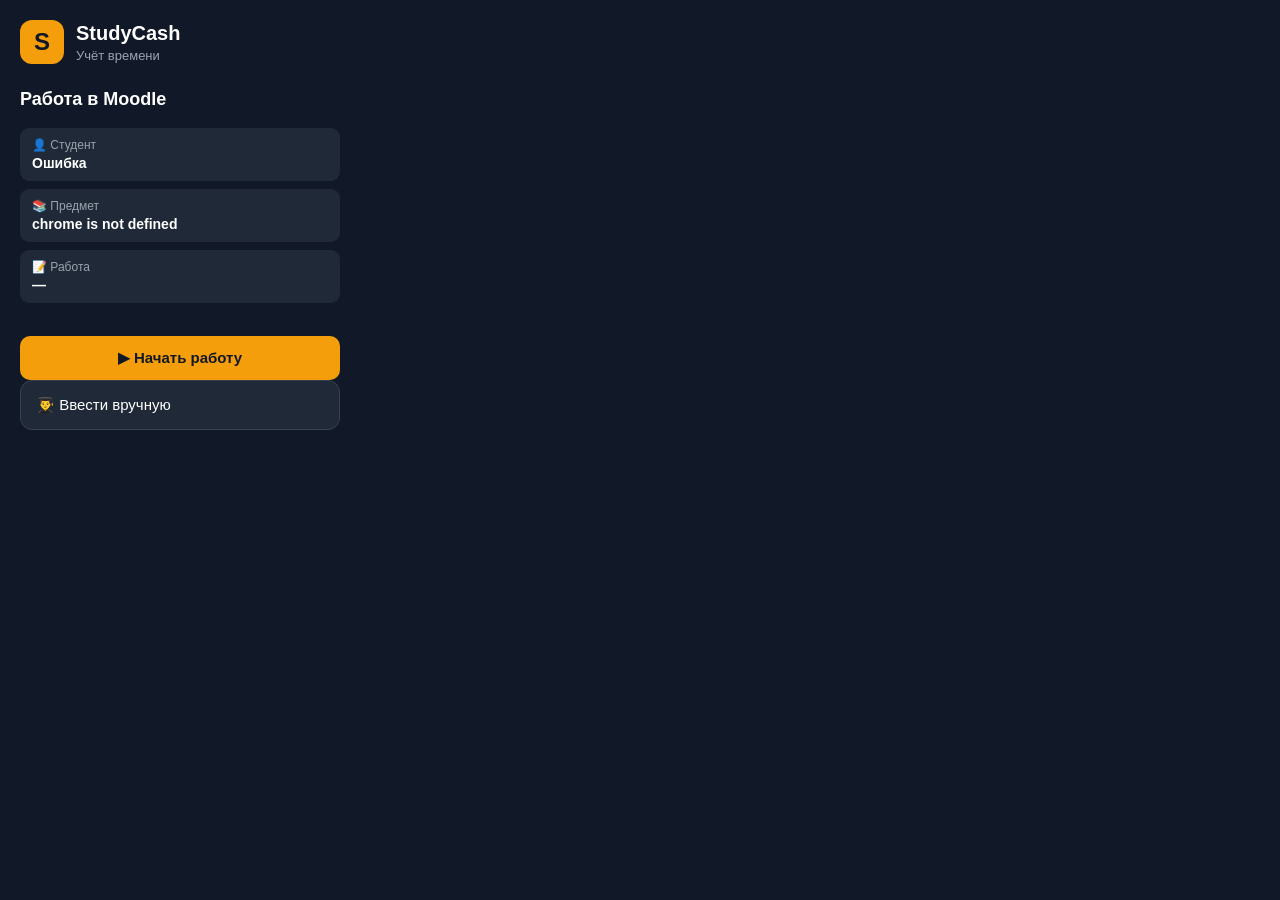
<file: StudyCash-Timer/popup.html>
<!DOCTYPE html>
<html lang="ru">
<head>
    <meta charset="UTF-8">
    <meta name="viewport" content="width=device-width, initial-scale=1.0">

    <title>StudyCash Timer</title>

    <link rel="stylesheet" href="popup.css">
</head>

<body>

<div class="container">

    <div class="header">
        <div class="logo">S</div>

        <div>
            <h1>StudyCash</h1>
            <p>Учёт времени</p>
        </div>
    </div>


    <div id="start-screen">

        <h2>Работа в Moodle</h2>

        <div id="moodle-info" class="moodle-info">

            <div class="info-row">
                <span>👤 Студент</span>
                <strong id="detected-student">
                    Определение...
                </strong>
            </div>

            <div class="info-row">
                <span>📚 Предмет</span>
                <strong id="detected-subject">
                    Определение...
                </strong>
            </div>

            <div class="info-row">
                <span>📝 Работа</span>
                <strong id="detected-work">
                    Определение...
                </strong>
            </div>

        </div>


        <button
                type="button"
                class="primary-button"
                id="start-moodle-button"
        >
            ▶ Начать работу
        </button>


        <button
                type="button"
                class="mode-button"
                id="manual-button"
        >
            👨‍🎓 Ввести вручную
        </button>

    </div>


    <div id="student-screen" class="hidden">

        <h2>Работа для студента</h2>

        <label for="student-name">
            Фамилия студента
        </label>

        <input
                type="text"
                id="student-name"
                placeholder="Например: Верниченко"
                autocomplete="off"
        >

        <button
                type="button"
                class="primary-button"
                id="start-button"
        >
            ▶ Начать работу
        </button>

        <button
                type="button"
                class="back-button"
                id="back-button"
        >
            ← Назад
        </button>

    </div>


    <div id="timer-screen" class="hidden">

        <div class="working-for">
            Работа для:
            <strong id="current-student">—</strong>
        </div>

        <div class="timer">
            00:00:00
        </div>

        <div class="timer-status">
            ● Работа идёт
        </div>

        <button
                type="button"
                class="stop-button"
                id="stop-button"
        >
            ■ Завершить работу
        </button>

    </div>


    <div id="result-screen" class="hidden">

        <div class="result-icon">
            ✓
        </div>

        <h2>Работа завершена</h2>

        <div class="result-info">

            <div>
                <span>Студент</span>
                <strong id="result-student">—</strong>
            </div>

            <div>
                <span>Время работы</span>
                <strong id="result-time">—</strong>
            </div>

            <div>
                <span>Минут</span>
                <strong id="result-minutes">—</strong>
            </div>

        </div>

        <button
                type="button"
                class="primary-button"
                id="new-work-button"
        >
            + Новая работа
        </button>

    </div>

</div>

<script src="popup.js"></script>

</body>
</html>
</file>
<file: StudyCash-Timer/popup.css>
* {
    box-sizing: border-box;
}

body {
    margin: 0;
    width: 360px;
    min-height: 420px;

    font-family:
            Arial,
            Helvetica,
            sans-serif;

    background: #111827;
    color: #ffffff;
}

.container {
    padding: 20px;
}


/* ================================
   HEADER
================================ */

.header {
    display: flex;
    align-items: center;
    gap: 12px;

    margin-bottom: 25px;
}

.logo {
    width: 44px;
    height: 44px;

    display: flex;
    align-items: center;
    justify-content: center;

    background: #f59e0b;
    color: #111827;

    border-radius: 12px;

    font-size: 24px;
    font-weight: 800;
}

.header h1 {
    margin: 0;

    font-size: 20px;
}

.header p {
    margin: 3px 0 0;

    color: #9ca3af;
    font-size: 13px;
}


/* ================================
   TEXT
================================ */

h2 {
    margin-top: 0;
    margin-bottom: 18px;

    font-size: 18px;
}

label {
    display: block;

    margin-bottom: 7px;

    color: #d1d5db;
    font-size: 14px;
}


/* ================================
   INPUT
================================ */

input {
    width: 100%;

    padding: 12px 14px;

    border: 1px solid #374151;
    border-radius: 10px;

    background: #1f2937;
    color: #ffffff;

    outline: none;

    font-size: 14px;
}

input:focus {
    border-color: #f59e0b;
}

input::placeholder {
    color: #6b7280;
}


/* ================================
   BUTTONS
================================ */

.mode-buttons {
    display: flex;
    flex-direction: column;
    gap: 10px;
}

.mode-button {
    width: 100%;

    padding: 15px;

    border: 1px solid #374151;
    border-radius: 12px;

    background: #1f2937;
    color: #ffffff;

    cursor: pointer;

    font-size: 15px;
    text-align: left;

    transition: 0.15s;
}

.mode-button:hover {
    background: #374151;
}

.student-mode {
    border-color: #f59e0b;
}


.primary-button {
    width: 100%;

    margin-top: 18px;

    padding: 13px;

    border: none;
    border-radius: 10px;

    background: #f59e0b;
    color: #111827;

    cursor: pointer;

    font-size: 15px;
    font-weight: 700;
}

.primary-button:hover {
    background: #fbbf24;
}


.back-button {
    width: 100%;

    margin-top: 10px;

    padding: 10px;

    border: none;

    background: transparent;
    color: #9ca3af;

    cursor: pointer;

    font-size: 14px;
}

.back-button:hover {
    color: #ffffff;
}


.stop-button {
    width: 100%;

    margin-top: 25px;

    padding: 13px;

    border: 1px solid #ef4444;
    border-radius: 10px;

    background: #7f1d1d;
    color: #ffffff;

    cursor: pointer;

    font-size: 15px;
    font-weight: 700;
}

.stop-button:hover {
    background: #991b1b;
}


/* ================================
   TIMER
================================ */

.working-for {
    padding: 12px;

    background: #1f2937;

    border-radius: 10px;

    color: #9ca3af;

    font-size: 13px;

    text-align: center;
}

.working-for strong {
    display: block;

    margin-top: 4px;

    color: #ffffff;

    font-size: 16px;
}


.timer {
    margin-top: 25px;

    font-size: 46px;
    font-weight: 700;

    text-align: center;

    letter-spacing: 2px;
}

.timer-status {
    margin-top: 8px;

    color: #22c55e;

    font-size: 13px;

    text-align: center;
}


/* ================================
   RESULT
================================ */

.result-icon {
    width: 55px;
    height: 55px;

    margin: 10px auto 15px;

    display: flex;
    align-items: center;
    justify-content: center;

    border-radius: 50%;

    background: #166534;

    color: #ffffff;

    font-size: 28px;
    font-weight: 700;
}

.result-screen h2 {
    text-align: center;
}

.result-info {
    margin-top: 20px;

    display: flex;
    flex-direction: column;
    gap: 10px;
}

.result-info > div {
    display: flex;
    justify-content: space-between;
    align-items: center;

    padding: 11px 12px;

    background: #1f2937;

    border-radius: 9px;
}

.result-info span {
    color: #9ca3af;
}

.result-info strong {
    color: #ffffff;
}


/* ================================
   HIDDEN
================================ */

.hidden {
    display: none;
}
/* ================================
   MOODLE INFO
================================ */

.moodle-info {
    display: flex;
    flex-direction: column;
    gap: 8px;

    margin-bottom: 15px;
}

.info-row {
    display: flex;
    flex-direction: column;
    gap: 3px;

    padding: 10px 12px;

    background: #1f2937;

    border-radius: 9px;
}

.info-row span {
    color: #9ca3af;
    font-size: 12px;
}

.info-row strong {
    color: #ffffff;
    font-size: 14px;

    word-break: break-word;
}
</file>
